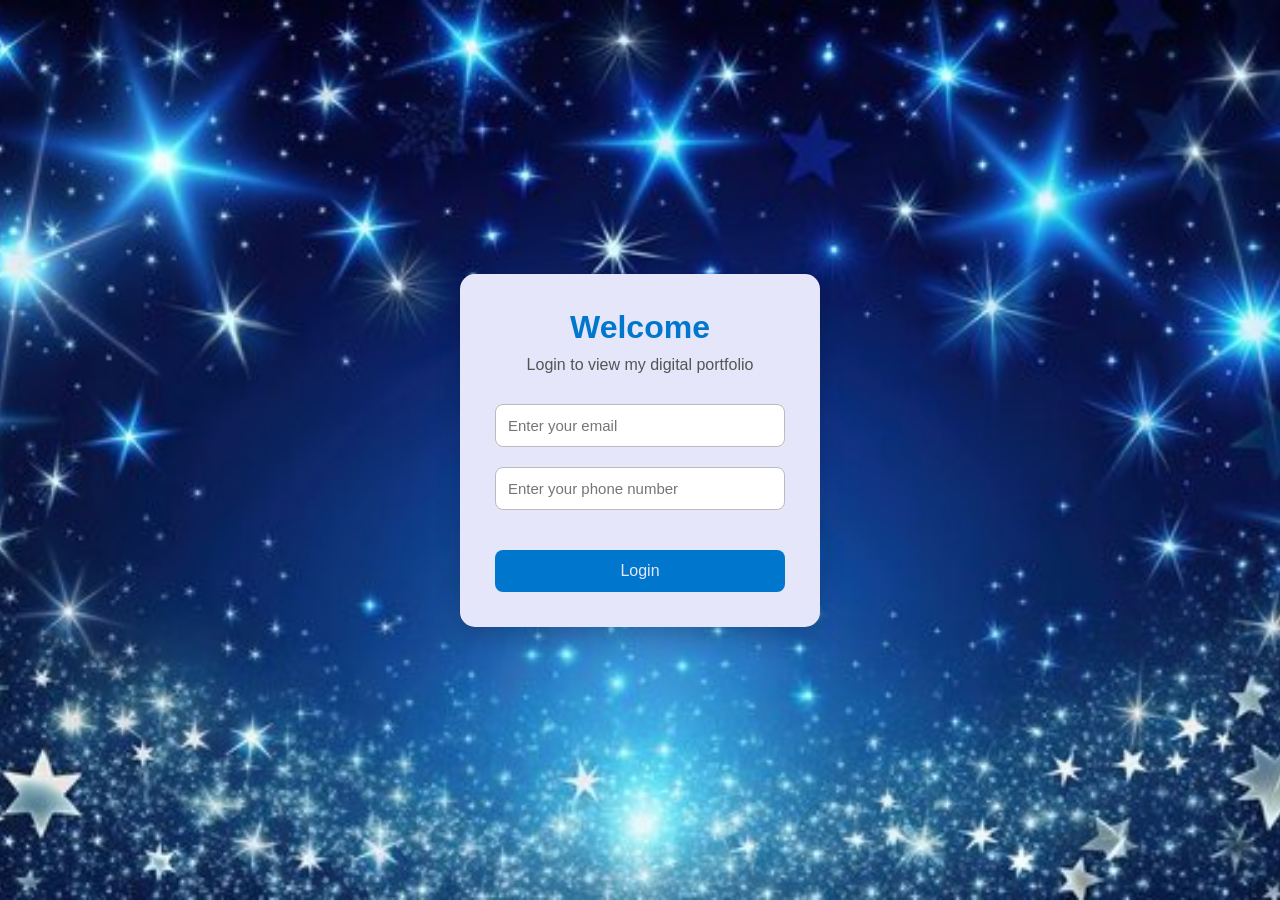
<file: index.html>
<!DOCTYPE html>
<html lang="en">
<head>
    <meta charset="UTF-8">
    <meta name="viewport" content="width=device-width, initial-scale=1.0">
    <title>Portfolio Login</title>
    <link rel="stylesheet" href="style.css">
</head>
<body class="login-body">

    <div class="login-container">
        <div class="login-box">
            <h1>Welcome</h1>
            <p>Login to view my digital portfolio</p>

            <input type="text" id="email" placeholder="Enter your email">
            <input type="text" id="phone" placeholder="Enter your phone number">

            <p id="error-msg"></p>

            <button onclick="login()">Login</button>
        </div>
    </div>

    <script src="script.js"></script>
</body>
</html>
</file>
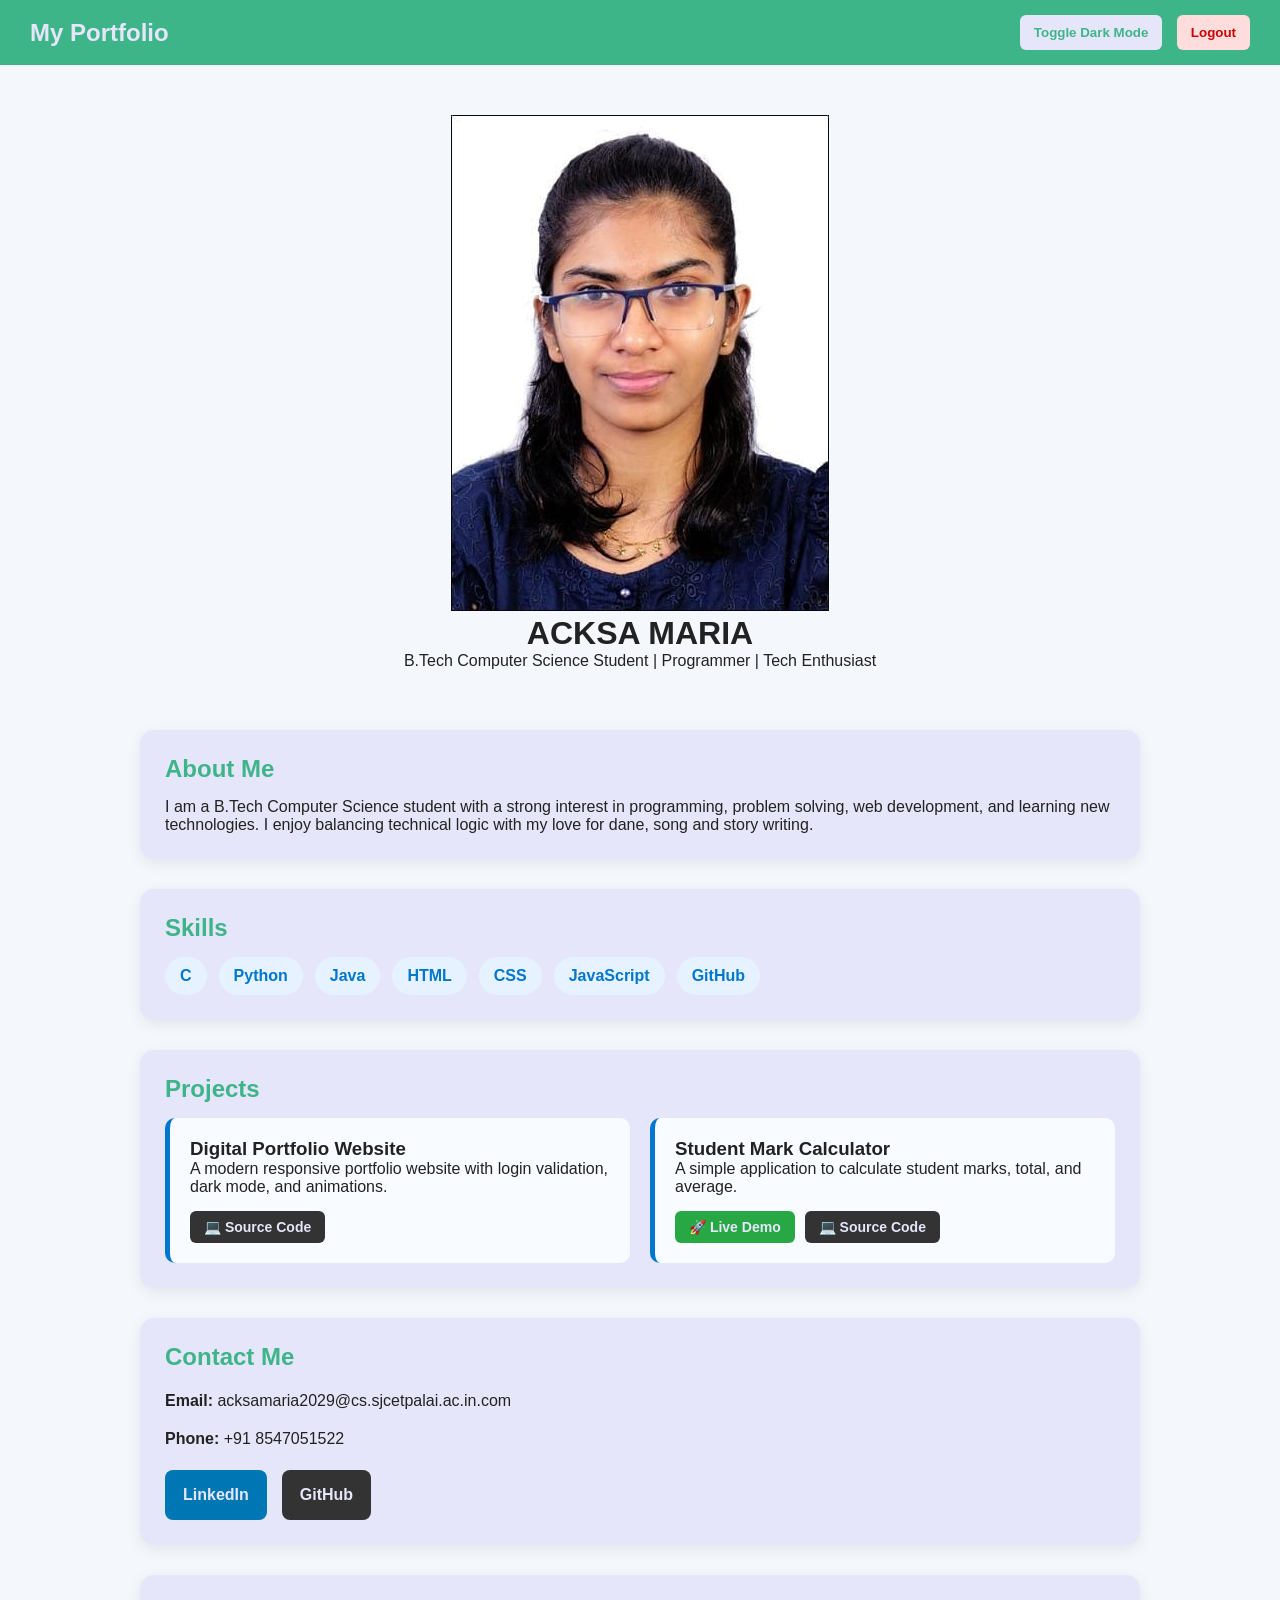
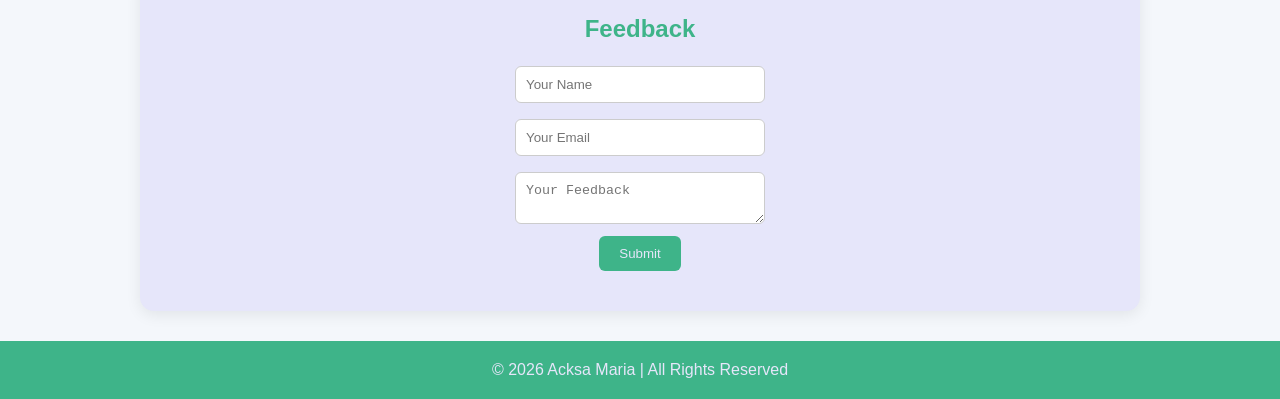
<file: portfolio.html>
<!DOCTYPE html>
<html lang="en">
<head>
<!-- Google tag (gtag.js) -->
<script async src="https://www.googletagmanager.com/gtag/js?id=G-RKWTSE4NDS"></script>
<script>
  window.dataLayer = window.dataLayer || [];
  function gtag(){dataLayer.push(arguments);}
  gtag('js', new Date());

  gtag('config', 'G-RKWTSE4NDS');
</script>
    <meta charset="UTF-8">
    <meta name="viewport" content="width=device-width, initial-scale=1.0">
    <title>My Digital Portfolio</title>
    <link rel="stylesheet" href="style.css">
</head>
<body>

    <nav class="navbar">
        <h2>My Portfolio</h2>
        <div>
            <button class="nav-btn" onclick="toggleDarkMode()">Toggle Dark Mode</button>
            <button class="nav-btn logout-btn" onclick="logout()">Logout</button>
        </div>
    </nav>

    <header class="hero reveal">
        <img src="PHOTO.jpeg" alt="Profile Photo" class="hero-img">
        <h1>ACKSA MARIA</h1>
        <p>B.Tech Computer Science Student | Programmer | Tech Enthusiast</p>
    </header>

    <section class="about reveal">
        <h2>About Me</h2>
        <p>
            I am a B.Tech Computer Science student with a strong interest in programming,
            problem solving, web development, and learning new technologies.
            I enjoy balancing technical logic with my love for dane, song and story writing.
        </p>
    </section>

    <section class="skills reveal">
        <h2>Skills</h2>
        <div class="skill-list">
            <span>C</span>
            <span>Python</span>
            <span>Java</span>
            <span>HTML</span>
            <span>CSS</span>
            <span>JavaScript</span>
            <span>GitHub</span>
        </div>
    </section>

    <section class="projects reveal">
        <h2>Projects</h2>
        <div class="project-container">

            <div class="project-card">
                <h3>Digital Portfolio Website</h3>
                <p>
                    A modern responsive portfolio website with login validation, dark mode, and animations.
                </p>

                <div class="project-links">
                   
                    <a href="https://github.com/Acksa713/Digital-Portfolio-Website" target="_blank" class="btn code-btn">
                        💻 Source Code
                    </a>
                </div>
            </div>

            <div class="project-card">
                <h3>Student Mark Calculator</h3>
                <p>
                    A simple application to calculate student marks, total, and average.
                </p>

                <div class="project-links">
                    <a href="https://acksa713.github.io/Acksa713.github.io-Student-mark-calculator/" target=_blank" class="btn demo-btn">
                        🚀 Live Demo
                     </a>
                                      <a href="https://github.com/Acksa713/Student-Mark-Calculator" target="_blank" class="btn code-btn">
                        💻 Source Code
                    </a>
                </div>
            </div>
                 
    </section>

    <section class="contact reveal">
        <h2>Contact Me</h2>

        <div class="contact-box">
            <p><strong>Email:</strong> acksamaria2029@cs.sjcetpalai.ac.in.com</p>
            <p><strong>Phone:</strong> +91 8547051522</p>

            <div class="social-links">
                <a href="https://www.linkedin.com/in/acksa-maria-79238737a/" target="_blank" class="social-btn linkedin">
                    LinkedIn
                </a>

                <a href="https://github.com/Acksa713" target="_blank" class="social-btn github">
                    GitHub
                </a>
            </div>
        </div>
    </section>
<section id="feedback">
  <h2>Feedback</h2>
  <form id="feedbackForm">
    
    <input type="text" placeholder="Your Name" required><br>
    
    <input type="email" placeholder="Your Email" required><br>
    
    <textarea placeholder="Your Feedback" required></textarea><br>
    
    <button type="submit">Submit</button>
    
  </form>
</section>

<footer class="footer">
    <p>© 2026 Acksa Maria | All Rights Reserved</p>
</footer>
    <script src="script.js"></script>
</body>
</html>
</file>
<file: style.css>
* {
    margin: 0;
    padding: 0;
    box-sizing: border-box;
}

body {
    font-family: Arial, sans-serif;
    background: #f4f7fb;
    color: #222;
    transition: 0.3s;
}

/* Login Page */
.login-body {
     background-image: url("stars.jpg");
    background-size: cover;
    background-position: center;
    background-repeat: no-repeat;
}

.login-container {
    display: flex;
    justify-content: center;
    align-items: center;
    min-height: 100vh;
    padding: 20px;
}

.login-box {
    background: lavender;
    padding: 35px;
    width: 360px;
    border-radius: 15px;
    box-shadow: 0 8px 25px rgba(0,0,0,0.2);
    text-align: center;
    animation: fadeIn 1s ease;
}

.login-box h1 {
    margin-bottom: 10px;
    color: #0077cc;
}

.login-box p {
    margin-bottom: 20px;
    color: #555;
}

.login-box input {
    width: 100%;
    padding: 12px;
    margin: 10px 0;
    border: 1px solid #bbb;
    border-radius: 8px;
    font-size: 15px;
}

.login-box button {
    width: 100%;
    padding: 12px;
    background: #0077cc;
    color: lavender;
    border: none;
    border-radius: 8px;
    font-size: 16px;
    cursor: pointer;
    margin-top: 10px;
}

.login-box button:hover {
    background: #005fa3;
}

#error-msg {
    color: red;
    font-size: 14px;
    margin-top: 8px;
}

/* Navbar */
.navbar {
    background: #3EB489;
    color: lavender;
    padding: 15px 30px;
    display: flex;
    justify-content: space-between;
    align-items: center;
}

.nav-btn {
    padding: 10px 14px;
    border: none;
    background: lavender;
    color:#3EB489;
    border-radius: 6px;
    cursor: pointer;
    margin-left: 10px;
    font-weight: bold;
}

.nav-btn:hover {
    background: #3EB489;
}

.logout-btn {
    background: #ffdddd;
    color: #cc0000;
}

/* Hero */
.hero {
    text-align: center;
    padding: 50px 20px 30px;
}

.profile-img {
    width: 140px;
    height: 140px;
    border-radius: 50%;
    border: 5px solid #3EB489;
    object-fit: cover;
    margin-bottom: 15px;
}

/* Sections */
section {
    max-width: 1000px;
    margin: 30px auto;
    background: lavender;
    padding: 25px;
    border-radius: 14px;
    box-shadow: 0 4px 15px rgba(0,0,0,0.08);
}

section h2 {
    margin-bottom: 15px;
    color: #3EB489;
}

/* Skills */
.skill-list {
    display: flex;
    flex-wrap: wrap;
    gap: 12px;
}

.skill-list span {
    background: #e6f2ff;
    color: #0077cc;
    padding: 10px 15px;
    border-radius: 20px;
    font-weight: bold;
}

/* Projects */
.project-container {
    display: flex;
    flex-wrap: wrap;
    gap: 20px;
}

.project-card {
    flex: 1 1 250px;
    background: #f8fbff;
    padding: 20px;
    border-left: 5px solid #0077cc;
    border-radius: 10px;
    transition: transform 0.3s;
}

.project-card:hover {
    transform: translateY(-5px);
}

.project-links {
    margin-top: 15px;
    display: flex;
    gap: 10px;
    flex-wrap: wrap;
}

.btn {
    padding: 8px 14px;
    border-radius: 6px;
    text-decoration: none;
    color: lavender;
    font-size: 14px;
    font-weight: bold;
    transition: 0.3s;
}

.demo-btn {
    background: #28a745;
}

.demo-btn:hover {
    background: #1e7e34;
}

.code-btn {
    background: #333;
}

.code-btn:hover {
    background: #000;
}

/* Contact Section */
.contact-box {
    margin-top: 10px;
    line-height: 1.9;
}

.contact-box p {
    font-size: 16px;
    margin-bottom: 8px;
}

.social-links {
    margin-top: 15px;
    display: flex;
    gap: 15px;
    flex-wrap: wrap;
}

.social-btn {
    padding: 10px 18px;
    border-radius: 8px;
    text-decoration: none;
    color: lavender;
    font-weight: bold;
    transition: 0.3s;
}

.linkedin {
    background: #0077b5;
}

.linkedin:hover {
    background: #005582;
}

.github {
    background: #333;
}

.github:hover {
    background: #000;
}

/* Footer */
.footer {
    text-align: center;
    padding: 20px;
    background: #3EB489;
    color: lavender;
    margin-top: 30px;
}

/* Dark Mode */
.dark-mode {
    background: #121212;
    color: lavender;
}

.dark-mode section {
    background: #1e1e1e;
    color: lavender;
}

.dark-mode .project-card {
    background: #2a2a2a;
}

.dark-mode .skill-list span {
    background: #333;
    color: #fff;
}

.dark-mode .navbar,
.dark-mode .footer {
    background: #1a1a1a;
}

/* Animation */
.reveal {
    opacity: 0;
    transform: translateY(40px);
    animation: revealAnim 1s forwards;
}

.reveal:nth-child(2) {
    animation-delay: 0.2s;
}

.reveal:nth-child(3) {
    animation-delay: 0.4s;
}

.reveal:nth-child(4) {
    animation-delay: 0.6s;
}

.reveal:nth-child(5) {
    animation-delay: 0.8s;
}

@keyframes revealAnim {
    to {
        opacity: 1;
        transform: translateY(0);
    }
}

@keyframes fadeIn {
    from {
        opacity: 0;
        transform: scale(0.95);
    }
    to {
        opacity: 1;
        transform: scale(1);
    }
}
#feedback {
    text-align: center;
    padding: 40px;
}

#feedback input,
#feedback textarea {
    width: 250px;
    padding: 10px;
    margin: 8px 0;
    border-radius: 6px;
    border: 1px solid #ccc;
}

#feedback button {
    padding: 10px 20px;
    background: #3EB489;
    color: lavender;
    border: none;
    border-radius: 6px;
    cursor: pointer;
}

#feedback button:hover {
    background: #2e8b6f;
}
}
</file>
